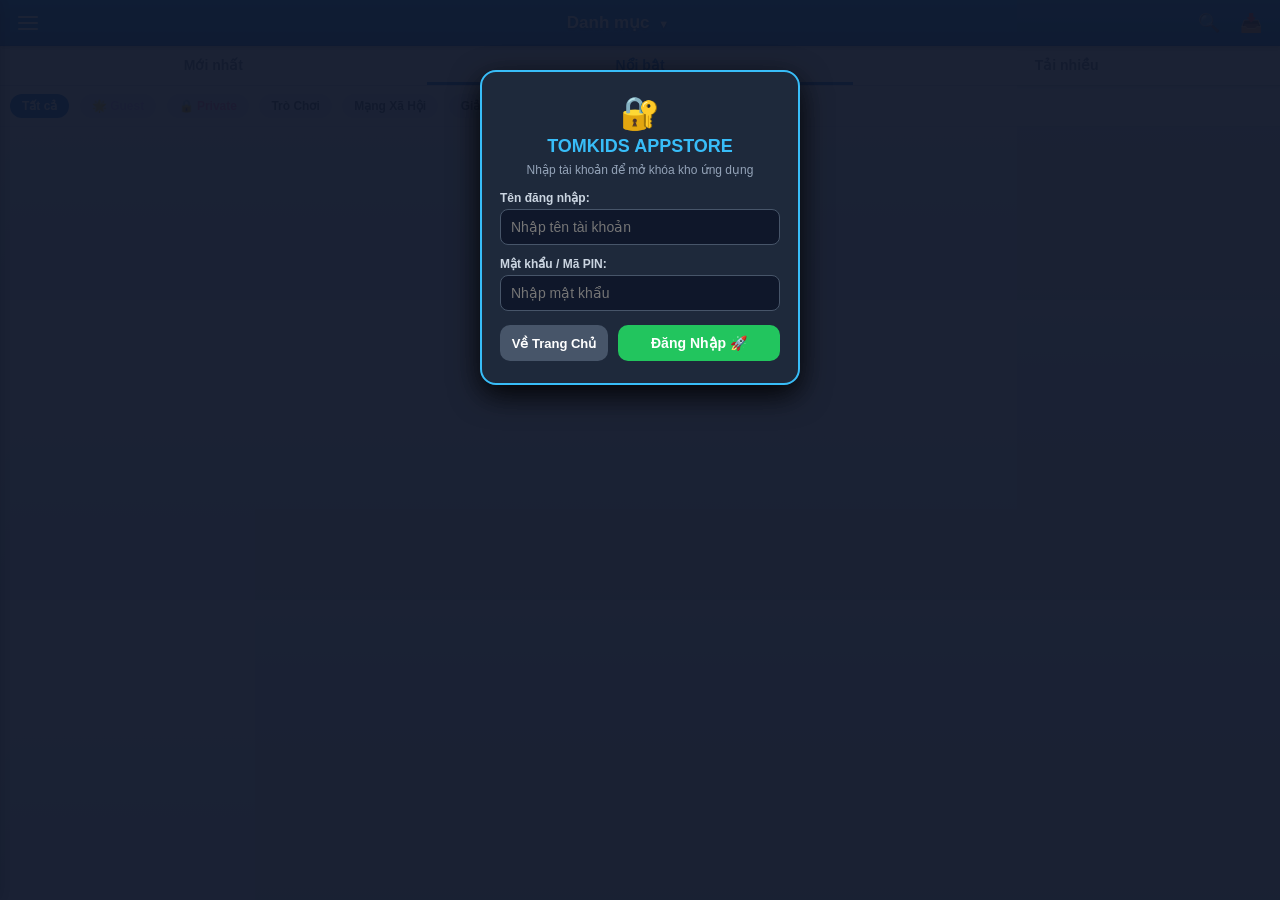
<file: app/index.html>
<!DOCTYPE html>
<html>
<head>
    <meta charset="utf-8">
    <meta name="viewport" content="width=device-width, initial-scale=1.0, maximum-scale=1.0, user-scalable=no">
    <meta name="apple-mobile-web-app-capable" content="yes">
    <meta name="apple-mobile-web-app-status-bar-style" content="black-translucent">
    <meta name="apple-mobile-web-app-title" content="Tomkids AppStore">
    <meta name="format-detection" content="telephone=no">
    <link rel="apple-touch-icon" href="../CydiaIcon0.png">
    <title>Tomkids AppStore - Kho Ứng Dụng Cài Trực Tiếp</title>
    <link rel="stylesheet" href="app.css?v=1.0">
</head>
<body>

    <!-- OVERLAY NỀN KHI MỞ SIDEBAR MENU -->
    <div id="drawer-overlay" class="drawer-overlay" onclick="toggleSidebar(false)"></div>

    <!-- SIDEBAR MENU TRƯỢT PHONG CÁCH APPVN (THEO ẢNH iPod) -->
    <div id="sidebar-drawer" class="sidebar-drawer">
        <!-- Profile Header -->
        <div class="profile-header">
            <div class="profile-avatar-wrap">
                <div class="profile-avatar" id="user-avatar">TK</div>
                <div class="badge-18">18+</div>
            </div>
            <div class="profile-info">
                <div style="display:flex; align-items:center; gap:8px;"><div class="profile-name" id="user-name-display" onclick="changeUserName()">Tomkids</div><button type="button" onclick="logoutAppStore()" style="background:#ef4444; color:#fff; border:none; padding:2px 8px; font-size:11px; -webkit-border-radius:6px; border-radius:6px; cursor:pointer;" title="Đăng xuất khỏi kho app">Thoát</button></div>
                <div class="profile-wallet">
                    <span class="wallet-item"><i class="icon-heart">💜</i> <b id="val-xu">9999</b></span>
                    <span class="wallet-item"><i class="icon-gem">💚</i> <b id="val-ruby">9999</b></span>
                    <span class="wallet-item"><i class="icon-gold">💛</i> <b id="val-vang">9999</b></span>
                </div>
            </div>
        </div>

        <!-- Sidebar Navigation Menu Items -->
        <div class="sidebar-menu-list">
            <a href="javascript:void(0)" class="menu-item active" onclick="switchMainCategory('apps')">
                <span class="menu-icon icon-ios">🍎</span>
                <span class="menu-text">iOS (Ứng Dụng & Game)</span>
            </a>
            <a href="javascript:void(0)" class="menu-item" onclick="switchMainCategory('books')">
                <span class="menu-icon icon-sach">📖</span>
                <span class="menu-text">Sách</span>
            </a>
            <a href="javascript:void(0)" class="menu-item" onclick="switchMainCategory('comics')">
                <span class="menu-icon icon-truyen">📚</span>
                <span class="menu-text">Truyện</span>
            </a>
            <a href="javascript:void(0)" class="menu-item" onclick="switchMainCategory('movies')">
                <span class="menu-icon icon-phim">🎬</span>
                <span class="menu-text">Phim</span>
            </a>
            <a href="javascript:void(0)" class="menu-item" onclick="switchMainCategory('wallpapers')">
                <span class="menu-icon icon-hinhnen">🖼️</span>
                <span class="menu-text">Hình nền</span>
            </a>
            <a href="javascript:void(0)" class="menu-item" onclick="switchMainCategory('ringtones')">
                <span class="menu-icon icon-nhacchuong">🎵</span>
                <span class="menu-text">Nhạc chuông</span>
            </a>
            <a href="javascript:void(0)" class="menu-item" onclick="switchMainCategory('favorites')">
                <span class="menu-icon icon-yeuthich">⭐</span>
                <span class="menu-text">Mục yêu thích</span>
            </a>
            <a href="javascript:void(0)" class="menu-item" onclick="openWheelModal()">
                <span class="menu-icon icon-quaythuong">🎰</span>
                <span class="menu-text">Quay thưởng</span>
                <span class="menu-badge">Free</span>
            </a>
            <a href="javascript:void(0)" class="menu-item" onclick="openGiftModal()">
                <span class="menu-icon icon-doiqua">🎁</span>
                <span class="menu-text">Đổi quà</span>
            </a>

            <div class="menu-divider"></div>

            <a href="cydia://url/https://cydia.saurik.com/api/share#?source=https://tomkidsrepo.cloud/" class="menu-item">
                <span class="menu-icon icon-cydia">⚡</span>
                <span class="menu-text">Thêm Nguồn Cydia</span>
            </a>
            <a href="../certs/Certificates%20for%20Legacy%20iOS.mobileconfig" class="menu-item">
                <span class="menu-icon icon-cert">🔒</span>
                <span class="menu-text">Cài Chứng Chỉ SSL Cổ</span>
            </a>
            <a href="../" class="menu-item">
                <span class="menu-icon icon-home">🏠</span>
                <span class="menu-text">Trang chủ Tomkids Repo</span>
            </a>
        </div>

        <!-- Sidebar Bottom Nav Bar -->
        <div class="sidebar-bottom-bar">
            <a href="javascript:void(0)" class="sidebar-nav-btn" onclick="changeUserName()" title="Tài khoản">👤</a>
            <a href="javascript:void(0)" class="sidebar-nav-btn" onclick="openDownloadManager('history')" title="Lịch sử tải">🕒</a>
            <a href="https://www.facebook.com/tomkidsstore" target="_blank" class="sidebar-nav-btn" title="Tin nhắn">💬</a>
            <a href="javascript:void(0)" class="sidebar-nav-btn" onclick="switchMainCategory('favorites')" title="Yêu thích">❤️</a>
        </div>
    </div>

    <!-- MAIN APP SHELL -->
    <div class="app-shell" id="app-shell">
        
        <!-- TOP HEADER BAR -->
        <header class="app-header">
            <button class="header-btn" onclick="toggleSidebar()" title="Menu">
                <div class="icon-hamburger">
                    <span></span><span></span><span></span>
                </div>
            </button>
            
            <div class="header-title-wrap" onclick="toggleCategoryDropdown()">
                <span class="header-title" id="current-title">Danh mục</span>
                <span class="header-arrow">▼</span>
            </div>

            <div class="header-actions">
                <button class="header-btn" onclick="toggleSearchBox()" title="Tìm kiếm">
                    <span class="icon-search">🔍</span>
                </button>
                <button class="header-btn" onclick="openDownloadManager('downloading')" title="Quản lý tải">
                    <span class="icon-download-box">📥</span>
                    <span class="download-badge" id="download-badge" style="display:none;">0</span>
                </button>
            </div>
        </header>

        <!-- SEARCH BOX TRƯỢT XUỐNG -->
        <div id="search-box-bar" class="search-box-bar" style="display:none;">
            <input type="text" id="search-input" class="search-input" placeholder="Tìm game, app, nhạc chuông..." oninput="handleSearch(this.value)">
            <button class="search-clear-btn" onclick="clearSearch()">✕</button>
        </div>

        <!-- CATEGORY DROPDOWN MENU KHI BẤM VÀO TIÊU ĐỀ -->
        <div id="category-dropdown" class="category-dropdown" style="display:none;">
            <div class="dropdown-item" data-cat="ALL" onclick="filterBySubCategory('ALL')">Tất cả danh mục</div>
            <div class="dropdown-item" data-cat="GUEST" onclick="filterBySubCategory('GUEST')" style="color:#d8b4fe; font-weight:bold;">🌟 Khách (Guest)</div>
            <div class="dropdown-item" data-cat="PRIVATE" onclick="filterBySubCategory('PRIVATE')" style="color:#f472b6; font-weight:bold;">🔒 Riêng Tư (Private)</div>
            <div class="dropdown-item" data-cat="Trò Chơi" onclick="filterBySubCategory('Trò Chơi')">🎮 Trò Chơi</div>
            <div class="dropdown-item" data-cat="Mạng Xã Hội" onclick="filterBySubCategory('Mạng Xã Hội')">🌐 Mạng Xã Hội</div>
            <div class="dropdown-item" data-cat="Giải Trí" onclick="filterBySubCategory('Giải Trí')">🎵 Giải Trí / Media</div>
            <div class="dropdown-item" data-cat="Công Cụ" onclick="filterBySubCategory('Công Cụ')">🛠️ Công Cụ / Tiện ích</div>
            <div class="dropdown-item" data-cat="Hệ thống" onclick="filterBySubCategory('Hệ thống')">⚙️ Hệ thống</div>
            <div class="dropdown-item" data-cat="Jailbreak" onclick="filterBySubCategory('Jailbreak')">🔓 Jailbreak Apps</div>
        </div>

        <!-- TAB NAVIGATION (MỚI NHẤT / NỔI BẬT / TẢI NHIỀU) -->
        <nav class="sub-nav-tabs" id="sub-nav-tabs">
            <div class="nav-tab" id="tab-newest" onclick="switchTab('newest')">Mới nhất</div>
            <div class="nav-tab active" id="tab-featured" onclick="switchTab('featured')">Nổi bật</div>
            <div class="nav-tab" id="tab-popular" onclick="switchTab('popular')">Tải nhiều</div>
        </nav>

        <!-- CATEGORY FILTER CHIPS (CUỘN NGANG) -->
        <div class="category-chips-scroll" id="chips-scroll">
            <button class="chip-item active" data-cat="ALL" onclick="filterBySubCategory('ALL')">Tất cả</button>
            <button class="chip-item" id="chip-guest" data-cat="GUEST" onclick="filterBySubCategory('GUEST')" style="color:#d8b4fe; font-weight:bold; border-color:#7e22ce;">🌟 Guest</button>
            <button class="chip-item" id="chip-private" data-cat="PRIVATE" onclick="filterBySubCategory('PRIVATE')" style="color:#f472b6; font-weight:bold; border-color:#db2777;">🔒 Private</button>
            <button class="chip-item" data-cat="Trò Chơi" onclick="filterBySubCategory('Trò Chơi')">Trò Chơi</button>
            <button class="chip-item" data-cat="Mạng Xã Hội" onclick="filterBySubCategory('Mạng Xã Hội')">Mạng Xã Hội</button>
            <button class="chip-item" data-cat="Giải Trí" onclick="filterBySubCategory('Giải Trí')">Giải Trí</button>
            <button class="chip-item" data-cat="Công Cụ" onclick="filterBySubCategory('Công Cụ')">Công Cụ</button>
            <button class="chip-item" data-cat="Hệ thống" onclick="filterBySubCategory('Hệ thống')">Hệ Thống</button>
            <button class="chip-item" data-cat="Jailbreak" onclick="filterBySubCategory('Jailbreak')">Jailbreak</button>
        </div>

        <!-- MAIN CONTAINER CHO TỪNG PHÂN VÙNG DỮ LIỆU -->
        <main class="main-content" id="main-content">
            <!-- App list view -->
            <div id="app-list-container" class="app-list-view">
                <div class="loading-state">
                    <div class="spinner"></div>
                    <p>Đang tải kho ứng dụng...</p>
                </div>
            </div>

            <!-- Media views (Sách, Nhạc chuông, Hình nền...) -->
            <div id="media-list-container" class="media-list-view" style="display:none;"></div>
        </main>
    </div>

    <!-- ACTION SHEET POPUP CỔ ĐIỂN (THEO ẢNH 2: XEM CHI TIẾT / CÀI ĐẶT / TẢI LẠI / XOÁ / BỎ QUA) -->
    <div id="action-sheet-overlay" class="action-sheet-overlay" onclick="closeActionSheet()"></div>
    <div id="action-sheet" class="action-sheet">
        <div class="action-sheet-header">
            <img id="as-app-icon" src="../CydiaIcon.png" class="as-icon">
            <div class="as-header-text">
                <div id="as-app-title" class="as-title">Tên ứng dụng</div>
                <div id="as-app-sub" class="as-sub">Phiên bản • Kích thước</div>
            </div>
        </div>

        <div class="action-sheet-buttons">
            <button class="as-btn as-btn-default" onclick="onActionSheetDetail()">Xem chi tiết</button>
            <button class="as-btn as-btn-primary" onclick="onActionSheetInstall()">Cài đặt</button>
            <button class="as-btn as-btn-default" onclick="onActionSheetReinstall()">Tải lại</button>
            <button class="as-btn as-btn-danger" id="as-btn-delete" style="display:none;" onclick="onActionSheetDelete()">Xoá</button>
            <button class="as-btn as-btn-cancel" onclick="closeActionSheet()">Bỏ qua</button>
        </div>
    </div>

    <!-- MODAL XEM CHI TIẾT ỨNG DỤNG -->
    <div id="detail-modal" class="detail-modal" style="display:none;">
        <div class="modal-card">
            <div class="modal-header">
                <h3 id="modal-app-title">Chi Tiết Ứng Dụng</h3>
                <button class="modal-close-btn" onclick="closeDetailModal()">✕</button>
            </div>
            <div class="modal-body" id="modal-detail-body">
                <!-- Nội dung chi tiết app sẽ nạp bằng JS -->
            </div>
            <div class="modal-footer">
                <button class="modal-btn-install" id="modal-btn-install" onclick="onModalInstall()">Cài Đặt Ngay</button>
            </div>
        </div>
    </div>

    <!-- MODAL QUẢN LÝ TẢI & LỊCH SỬ (THEO ẢNH 2 & 5) -->
    <div id="download-manager-modal" class="download-manager-modal" style="display:none;">
        <div class="dm-header">
            <button class="dm-back-btn" onclick="closeDownloadManager()">❮ Quay lại</button>
            <div class="dm-title">Quản lý tải</div>
            <div style="width:60px;"></div>
        </div>

        <div class="dm-tabs">
            <div class="dm-tab active" id="dm-tab-downloaded" onclick="switchDmTab('downloaded')">Đã tải</div>
            <div class="dm-tab" id="dm-tab-downloading" onclick="switchDmTab('downloading')">Đang tải</div>
            <div class="dm-tab" id="dm-tab-update" onclick="switchDmTab('update')">Cập nhật</div>
        </div>

        <div class="dm-content" id="dm-content-list">
            <!-- Danh sách tải nạp bằng JS -->
        </div>
    </div>

    <!-- MODAL VÒNG QUAY MAY MẮN (MINI GAME KIẾM XU PHONG CÁCH APPVN) -->
    <div id="wheel-modal" class="detail-modal" style="display:none;">
        <div class="modal-card">
            <div class="modal-header">
                <h3>🎰 Vòng Quay May Mắn Tomkids AppStore</h3>
                <button class="modal-close-btn" onclick="closeWheelModal()">✕</button>
            </div>
            <div class="modal-body wheel-body">
                <p style="font-size:13px; color:#cbd5e1; margin-bottom:15px; text-align:center;">
                    Quay mỗi ngày để nhận thêm Xu, Ruby và Vàng miễn phí!
                </p>
                <div class="wheel-box" id="wheel-box">
                    <div class="wheel-pointer">▼</div>
                    <div class="wheel-disc" id="wheel-disc">🎁</div>
                </div>
                <div id="wheel-result" class="wheel-result" style="display:none;"></div>
            </div>
            <div class="modal-footer">
                <button class="modal-btn-install" id="btn-spin" onclick="spinLuckyWheel()">QUAY NGAY (Miễn phí)</button>
            </div>
        </div>
    </div>

    <!-- TOAST THÔNG BÁO NHANH -->
        <!-- MODAL ĐĂNG NHẬP (DÀNH CHO TRUY CẬP TRỰC TIẾP /app/) -->
    <div id="app-auth-overlay" style="display:none; position:fixed; top:0; left:0; width:100%; height:100%; background:rgba(15,23,42,0.95); z-index:999999; text-align:center;">
        <div style="display:inline-block; background:#1e293b; width:88%; max-width:320px; margin-top:70px; padding:22px 18px; -webkit-border-radius:16px; border-radius:16px; border:2px solid #38bdf8; text-align:left; color:#f8fafc; -webkit-box-shadow:0 10px 30px rgba(0,0,0,0.9); box-shadow:0 10px 30px rgba(0,0,0,0.9);">
            <div style="text-align:center; margin-bottom:14px;">
                <div style="font-size:32px; margin-bottom:4px;">🔐</div>
                <h3 style="margin:0; font-size:18px; color:#38bdf8; font-weight:bold;">TOMKIDS APPSTORE</h3>
                <p style="margin:6px 0 0 0; font-size:12px; color:#94a3b8;">Nhập tài khoản để mở khóa kho ứng dụng</p>
            </div>
            <div style="margin-bottom:12px;">
                <label style="display:block; font-size:12px; color:#cbd5e1; margin-bottom:4px; font-weight:bold;">Tên đăng nhập:</label>
                <input type="text" id="app-auth-user" placeholder="Nhập tên tài khoản" autocorrect="off" autocapitalize="none" style="width:100%; padding:9px 10px; -webkit-border-radius:8px; border-radius:8px; border:1px solid #475569; background:#0f172a; color:#fff; font-size:14px; -webkit-box-sizing:border-box; box-sizing:border-box;">
            </div>
            <div style="margin-bottom:14px;">
                <label style="display:block; font-size:12px; color:#cbd5e1; margin-bottom:4px; font-weight:bold;">Mật khẩu / Mã PIN:</label>
                <input type="password" id="app-auth-pass" placeholder="Nhập mật khẩu" style="width:100%; padding:9px 10px; -webkit-border-radius:8px; border-radius:8px; border:1px solid #475569; background:#0f172a; color:#fff; font-size:14px; -webkit-box-sizing:border-box; box-sizing:border-box;">
            </div>
            <div id="app-auth-err" style="display:none; color:#f87171; font-size:12px; margin-bottom:12px; text-align:center; font-weight:bold;"></div>
            <div style="display:flex; gap:10px;">
                <button type="button" onclick="window.location.href='../'" style="flex:1; padding:10px 0; background:#475569; color:#fff; border:none; -webkit-border-radius:10px; border-radius:10px; font-size:13px; font-weight:bold; cursor:pointer;">Về Trang Chủ</button>
                <button type="button" onclick="submitAppAuth()" style="flex:1.5; padding:10px 0; background:#22c55e; color:#fff; border:none; -webkit-border-radius:10px; border-radius:10px; font-size:14px; font-weight:bold; cursor:pointer;">Đăng Nhập 🚀</button>
            </div>
        </div>
    </div>

      <div id="toast-msg" class="toast-msg"></div>

    <!-- JS TƯƠNG THÍCH HOÀN TOÀN ES5 / WEBKIT CỔ -->
    <script src="app.js?v=1.0"></script>
</body>
</html>
</file>
<file: app/app.css>
/* ==========================================================================
   APPVN RETRO STYLESHEET - TỐI ƯU HÓA HOÀN TOÀN CHO SAFARI iOS 4/5/6/7/8/9
   ========================================================================== */

* {
    margin: 0;
    padding: 0;
    -webkit-box-sizing: border-box;
    box-sizing: border-box;
    -webkit-tap-highlight-color: rgba(0,0,0,0);
}

body {
    background-color: #f0f2f5;
    background-image: -webkit-linear-gradient(top, #f8fafc, #e2e8f0);
    background-image: linear-gradient(180deg, #f8fafc, #e2e8f0);
    font-family: -apple-system, "Helvetica Neue", Helvetica, Arial, sans-serif;
    color: #1e293b;
    margin: 0;
    padding: 0;
    padding-top: 86px; /* Chỗ trống cho fixed header và tabs */
    overflow-x: hidden;
    -webkit-text-size-adjust: 100%;
    -webkit-user-select: none;
    user-select: none;
}

/* ==========================================================================
   HEADER BAR (XANH APPVN CỔ ĐIỂN)
   ========================================================================== */
.app-header {
    position: fixed;
    top: 0;
    left: 0;
    right: 0;
    height: 46px;
    background: #1e88e5;
    background: -webkit-linear-gradient(top, #2196f3, #1976d2);
    background: linear-gradient(180deg, #2196f3, #1976d2);
    border-bottom: 1px solid #1565c0;
    -webkit-box-shadow: 0 2px 5px rgba(0,0,0,0.25);
    box-shadow: 0 2px 5px rgba(0,0,0,0.25);
    display: -webkit-box;
    display: -webkit-flex;
    display: flex;
    -webkit-box-align: center;
    -webkit-align-items: center;
    align-items: center;
    -webkit-box-pack: justify;
    -webkit-justify-content: space-between;
    justify-content: space-between;
    padding: 0 8px;
    z-index: 100;
}

.header-btn {
    background: transparent;
    border: none;
    color: white;
    padding: 6px 10px;
    font-size: 18px;
    cursor: pointer;
    position: relative;
    outline: none;
}

.header-actions {
    display: -webkit-box;
    display: -webkit-flex;
    display: flex;
    -webkit-box-align: center;
    -webkit-align-items: center;
    align-items: center;
}

.icon-hamburger {
    width: 20px;
    height: 14px;
    display: -webkit-box;
    display: -webkit-flex;
    display: flex;
    -webkit-box-orient: vertical;
    -webkit-box-direction: normal;
    -webkit-flex-direction: column;
    flex-direction: column;
    -webkit-box-pack: justify;
    -webkit-justify-content: space-between;
    justify-content: space-between;
}

.icon-hamburger span {
    display: block;
    height: 2px;
    background: white;
    -webkit-border-radius: 2px;
    border-radius: 2px;
}

.header-title-wrap {
    color: white;
    font-size: 17px;
    font-weight: bold;
    cursor: pointer;
    text-align: center;
    padding: 6px 12px;
    -webkit-border-radius: 6px;
    border-radius: 6px;
    text-shadow: 0 1px 2px rgba(0,0,0,0.3);
}

.header-title-wrap:active {
    background: rgba(255,255,255,0.15);
}

.header-arrow {
    font-size: 11px;
    margin-left: 4px;
    vertical-align: middle;
}

.download-badge {
    position: absolute;
    top: 2px;
    right: 2px;
    background: #ef4444;
    color: white;
    font-size: 10px;
    font-weight: bold;
    padding: 2px 5px;
    -webkit-border-radius: 10px;
    border-radius: 10px;
    border: 1px solid white;
}

/* SEARCH BOX BAR */
.search-box-bar {
    position: fixed;
    top: 46px;
    left: 0;
    right: 0;
    background: #e2e8f0;
    padding: 8px 12px;
    border-bottom: 1px solid #cbd5e1;
    z-index: 99;
    display: -webkit-box;
    display: -webkit-flex;
    display: flex;
}

.search-input {
    -webkit-box-flex: 1;
    -webkit-flex: 1;
    flex: 1;
    height: 32px;
    border: 1px solid #94a3b8;
    -webkit-border-radius: 16px;
    border-radius: 16px;
    padding: 0 12px;
    font-size: 14px;
    outline: none;
    background: white;
}

.search-clear-btn {
    background: transparent;
    border: none;
    font-size: 16px;
    color: #64748b;
    padding: 0 8px;
    cursor: pointer;
}

/* ==========================================================================
   SUB NAV TABS (MỚI NHẤT / NỔI BẬT / TẢI NHIỀU)
   ========================================================================== */
.sub-nav-tabs {
    position: fixed;
    top: 46px;
    left: 0;
    right: 0;
    height: 40px;
    background: white;
    border-bottom: 1px solid #cbd5e1;
    display: -webkit-box;
    display: -webkit-flex;
    display: flex;
    z-index: 98;
    -webkit-box-shadow: 0 1px 3px rgba(0,0,0,0.05);
    box-shadow: 0 1px 3px rgba(0,0,0,0.05);
}

.nav-tab {
    -webkit-box-flex: 1;
    -webkit-flex: 1;
    flex: 1;
    text-align: center;
    line-height: 38px;
    font-size: 14px;
    font-weight: bold;
    color: #64748b;
    cursor: pointer;
    border-bottom: 3px solid transparent;
    -webkit-transition: 0.15s;
    transition: 0.15s;
}

.nav-tab.active {
    color: #1976d2;
    border-bottom: 3px solid #1976d2;
}

/* CATEGORY CHIPS SCROLL (CUỘN NGANG) */
.category-chips-scroll {
    background: #f8fafc;
    padding: 8px 10px;
    overflow-x: auto;
    white-space: nowrap;
    border-bottom: 1px solid #e2e8f0;
    -webkit-overflow-scrolling: touch;
}

.chip-item {
    display: inline-block;
    padding: 5px 12px;
    margin-right: 6px;
    background: #e2e8f0;
    color: #475569;
    border: none;
    -webkit-border-radius: 14px;
    border-radius: 14px;
    font-size: 12px;
    font-weight: bold;
    cursor: pointer;
}

.chip-item.active {
    background: #1976d2;
    color: white;
}

/* DROPDOWN MENU KHI BẤM TIÊU ĐỀ */
.category-dropdown {
    position: fixed;
    top: 46px;
    left: 50%;
    margin-left: -120px;
    width: 240px;
    background: white;
    border: 1px solid #cbd5e1;
    -webkit-border-radius: 0 0 12px 12px;
    border-radius: 0 0 12px 12px;
    -webkit-box-shadow: 0 6px 16px rgba(0,0,0,0.25);
    box-shadow: 0 6px 16px rgba(0,0,0,0.25);
    z-index: 105;
}

.dropdown-item {
    padding: 12px 16px;
    border-bottom: 1px solid #f1f5f9;
    font-size: 14px;
    color: #1e293b;
    cursor: pointer;
}

.dropdown-item:last-child {
    border-bottom: none;
}

.dropdown-item:active {
    background: #e0f2fe;
}

/* ==========================================================================
   APP LIST VIEW (DANH SÁCH ỨNG DỤNG - THEO ẢNH 1 & 3)
   ========================================================================== */
.app-list-view {
    padding: 0;
    margin-bottom: 30px;
}

.app-card-item {
    display: -webkit-box;
    display: -webkit-flex;
    display: flex;
    -webkit-box-align: center;
    -webkit-align-items: center;
    align-items: center;
    padding: 10px 14px;
    background: white;
    border-bottom: 1px solid #e2e8f0;
    cursor: pointer;
}

.app-card-item:active {
    background: #f1f5f9;
}

.app-index-num {
    font-size: 15px;
    font-weight: bold;
    color: #475569;
    margin-right: 8px;
    min-width: 22px;
    text-align: right;
}

.app-icon-img {
    width: 58px;
    height: 58px;
    -webkit-border-radius: 13px;
    border-radius: 13px;
    margin-right: 12px;
    -webkit-box-shadow: 0 2px 4px rgba(0,0,0,0.12);
    box-shadow: 0 2px 4px rgba(0,0,0,0.12);
    -webkit-flex-shrink: 0;
    flex-shrink: 0;
    background: #f1f5f9;
}

.app-details {
    -webkit-box-flex: 1;
    -webkit-flex: 1;
    flex: 1;
    min-width: 0; /* Cho phép text truncate */
}

.app-name {
    font-size: 15px;
    font-weight: bold;
    color: #0f172a;
    margin-bottom: 3px;
    white-space: nowrap;
    overflow: hidden;
    text-overflow: ellipsis;
}

.app-stars-row {
    font-size: 12px;
    color: #2563eb;
    margin-bottom: 3px;
}

.app-rating-count {
    color: #94a3b8;
    font-size: 11px;
    margin-left: 2px;
}

.app-meta-sub {
    font-size: 11px;
    color: #64748b;
    white-space: nowrap;
    overflow: hidden;
    text-overflow: ellipsis;
}

.app-download-btn-wrap {
    padding-left: 8px;
    -webkit-flex-shrink: 0;
    flex-shrink: 0;
}

.circle-download-btn {
    width: 36px;
    height: 36px;
    -webkit-border-radius: 18px;
    border-radius: 18px;
    border: 2px solid #2563eb;
    background: white;
    color: #2563eb;
    display: -webkit-box;
    display: -webkit-flex;
    display: flex;
    -webkit-box-align: center;
    -webkit-align-items: center;
    align-items: center;
    -webkit-box-pack: center;
    -webkit-justify-content: center;
    justify-content: center;
    font-size: 16px;
    font-weight: bold;
    cursor: pointer;
    text-decoration: none;
}

.circle-download-btn:active {
    background: #2563eb;
    color: white;
}

/* ==========================================================================
   SIDEBAR DRAWER & PUSH LAYOUT (ĐẨY NỘI DUNG SANG PHẢI KHI MỞ MENU)
   ========================================================================== */
.drawer-overlay {
    display: none;
    position: fixed;
    top: 0;
    left: 270px;
    right: 0;
    bottom: 0;
    background: transparent;
    z-index: 200;
    cursor: pointer;
}

.sidebar-drawer {
    position: fixed;
    top: 0;
    bottom: 0;
    left: -275px;
    width: 270px;
    background: #0f172a;
    background: -webkit-linear-gradient(top, #0a1128, #1c2541);
    background: linear-gradient(180deg, #0a1128, #1c2541);
    color: white;
    z-index: 201;
    overflow-y: auto;
    -webkit-overflow-scrolling: touch;
    -webkit-transition: -webkit-transform 0.25s ease-out;
    transition: transform 0.25s ease-out;
    -webkit-box-shadow: 4px 0 15px rgba(0,0,0,0.5);
    box-shadow: 4px 0 15px rgba(0,0,0,0.5);
}

.sidebar-drawer.open,
body.sidebar-open .sidebar-drawer {
    -webkit-transform: translate3d(275px, 0, 0);
    transform: translate3d(275px, 0, 0);
}

/* APP SHELL PUSH (ĐẨY TOÀN BỘ NỘI DUNG BÊN DƯỚI SANG PHẢI) */
.app-shell {
    position: relative;
    width: 100%;
    min-height: 100%;
    -webkit-transition: -webkit-transform 0.25s ease-out;
    transition: transform 0.25s ease-out;
}

.app-shell.pushed,
body.sidebar-open .app-shell {
    -webkit-transform: translate3d(270px, 0, 0);
    transform: translate3d(270px, 0, 0);
    -webkit-box-shadow: -4px 0 15px rgba(0,0,0,0.25);
    box-shadow: -4px 0 15px rgba(0,0,0,0.25);
}

/* Profile header in sidebar */
.profile-header {
    padding: 24px 16px 16px 16px;
    border-bottom: 1px solid rgba(255,255,255,0.1);
    display: -webkit-box;
    display: -webkit-flex;
    display: flex;
    -webkit-box-align: center;
    -webkit-align-items: center;
    align-items: center;
}

.profile-avatar-wrap {
    position: relative;
    margin-right: 14px;
}

.profile-avatar {
    width: 52px;
    height: 52px;
    -webkit-border-radius: 26px;
    border-radius: 26px;
    background: #2563eb;
    background: -webkit-linear-gradient(top, #3b82f6, #1d4ed8);
    background: linear-gradient(180deg, #3b82f6, #1d4ed8);
    display: -webkit-box;
    display: -webkit-flex;
    display: flex;
    -webkit-box-align: center;
    -webkit-align-items: center;
    align-items: center;
    -webkit-box-pack: center;
    -webkit-justify-content: center;
    justify-content: center;
    font-size: 18px;
    font-weight: bold;
    color: white;
    border: 2px solid white;
}

.badge-18 {
    position: absolute;
    bottom: -4px;
    right: -4px;
    background: #ef4444;
    color: white;
    font-size: 9px;
    font-weight: bold;
    padding: 1px 4px;
    -webkit-border-radius: 8px;
    border-radius: 8px;
    border: 1px solid white;
}

.profile-name {
    font-size: 16px;
    font-weight: bold;
    color: white;
    margin-bottom: 4px;
    cursor: pointer;
}

.profile-wallet {
    font-size: 11px;
    color: #cbd5e1;
}

.wallet-item {
    display: inline-block;
    margin-right: 6px;
}

/* Sidebar Menu list */
.sidebar-menu-list {
    padding: 10px 0;
}

.menu-item {
    display: -webkit-box;
    display: -webkit-flex;
    display: flex;
    -webkit-box-align: center;
    -webkit-align-items: center;
    align-items: center;
    padding: 11px 18px;
    color: #cbd5e1;
    text-decoration: none;
    font-size: 14px;
    border-left: 4px solid transparent;
}

.menu-item:active, .menu-item.active {
    background: rgba(37,99,235,0.25);
    color: white;
    border-left: 4px solid #38bdf8;
}

.menu-icon {
    font-size: 18px;
    margin-right: 14px;
    width: 24px;
    text-align: center;
}

.menu-text {
    -webkit-box-flex: 1;
    -webkit-flex: 1;
    flex: 1;
}

.menu-badge {
    background: #e11d48;
    color: white;
    font-size: 10px;
    font-weight: bold;
    padding: 2px 6px;
    -webkit-border-radius: 10px;
    border-radius: 10px;
}

.menu-divider {
    height: 1px;
    background: rgba(255,255,255,0.1);
    margin: 10px 0;
}

/* Sidebar Bottom Bar */
.sidebar-bottom-bar {
    border-top: 1px solid rgba(255,255,255,0.1);
    padding: 10px 0;
    display: -webkit-box;
    display: -webkit-flex;
    display: flex;
    -webkit-box-pack: justify;
    -webkit-justify-content: space-around;
    justify-content: space-around;
}

.sidebar-nav-btn {
    color: #94a3b8;
    font-size: 20px;
    text-decoration: none;
    padding: 6px 12px;
}

.sidebar-nav-btn:active {
    color: white;
}

/* ==========================================================================
   ACTION SHEET POPUP (THEO ẢNH 2: XEM CHI TIẾT / CÀI ĐẶT / TẢI LẠI / XOÁ)
   ========================================================================== */
.action-sheet-overlay {
    display: none;
    position: fixed;
    top: 0;
    left: 0;
    right: 0;
    bottom: 0;
    background: rgba(0,0,0,0.5);
    z-index: 300;
}

.action-sheet {
    position: fixed;
    bottom: -360px;
    left: 0;
    right: 0;
    background: #d1d5db;
    background: -webkit-linear-gradient(top, #e5e7eb, #d1d5db);
    background: linear-gradient(180deg, #e5e7eb, #d1d5db);
    border-top: 1px solid #9ca3af;
    padding: 16px;
    z-index: 301;
    -webkit-transition: -webkit-transform 0.25s ease-out;
    transition: transform 0.25s ease-out;
    -webkit-border-radius: 16px 16px 0 0;
    border-radius: 16px 16px 0 0;
}

.action-sheet.open {
    -webkit-transform: translate3d(0, -360px, 0);
    transform: translate3d(0, -360px, 0);
}

.action-sheet-header {
    display: -webkit-box;
    display: -webkit-flex;
    display: flex;
    -webkit-box-align: center;
    -webkit-align-items: center;
    align-items: center;
    margin-bottom: 14px;
    padding: 0 4px;
}

.as-icon {
    width: 44px;
    height: 44px;
    -webkit-border-radius: 10px;
    border-radius: 10px;
    margin-right: 12px;
    border: 1px solid #9ca3af;
}

.as-title {
    font-size: 16px;
    font-weight: bold;
    color: #111827;
}

.as-sub {
    font-size: 12px;
    color: #4b5563;
}

.action-sheet-buttons {
    display: block;
}

.as-btn {
    display: block;
    width: 100%;
    padding: 12px 16px;
    margin-bottom: 8px;
    font-size: 16px;
    font-weight: bold;
    text-align: center;
    -webkit-border-radius: 12px;
    border-radius: 12px;
    border: 1px solid #9ca3af;
    cursor: pointer;
    text-shadow: 0 1px 1px rgba(255,255,255,0.7);
}

.as-btn-default {
    background: #ffffff;
    background: -webkit-linear-gradient(top, #ffffff, #e5e7eb);
    background: linear-gradient(180deg, #ffffff, #e5e7eb);
    color: #111827;
}

.as-btn-primary {
    background: #2563eb;
    background: -webkit-linear-gradient(top, #3b82f6, #1d4ed8);
    background: linear-gradient(180deg, #3b82f6, #1d4ed8);
    color: white;
    border-color: #1e40af;
    text-shadow: 0 -1px 1px rgba(0,0,0,0.4);
}

.as-btn-danger {
    background: #ef4444;
    background: -webkit-linear-gradient(top, #f87171, #dc2626);
    background: linear-gradient(180deg, #f87171, #dc2626);
    color: white;
    border-color: #b91c1c;
    text-shadow: 0 -1px 1px rgba(0,0,0,0.4);
}

.as-btn-cancel {
    background: #374151;
    background: -webkit-linear-gradient(top, #4b5563, #1f2937);
    background: linear-gradient(180deg, #4b5563, #1f2937);
    color: white;
    border-color: #111827;
    margin-top: 10px;
    text-shadow: 0 -1px 1px rgba(0,0,0,0.6);
}

/* ==========================================================================
   DOWNLOAD MANAGER / LỊCH SỬ TẢI (THEO ẢNH 2 & 5)
   ========================================================================== */
.download-manager-modal {
    position: fixed;
    top: 0;
    left: 0;
    right: 0;
    bottom: 0;
    background: white;
    z-index: 250;
    overflow-y: auto;
    -webkit-overflow-scrolling: touch;
}

.dm-header {
    height: 46px;
    background: #1976d2;
    color: white;
    display: -webkit-box;
    display: -webkit-flex;
    display: flex;
    -webkit-box-align: center;
    -webkit-align-items: center;
    align-items: center;
    -webkit-box-pack: justify;
    -webkit-justify-content: space-between;
    justify-content: space-between;
    padding: 0 10px;
    font-weight: bold;
}

.dm-back-btn {
    background: transparent;
    border: none;
    color: white;
    font-size: 14px;
    font-weight: bold;
    cursor: pointer;
}

.dm-title {
    font-size: 17px;
}

.dm-tabs {
    height: 38px;
    background: #f1f5f9;
    border-bottom: 1px solid #cbd5e1;
    display: -webkit-box;
    display: -webkit-flex;
    display: flex;
}

.dm-tab {
    -webkit-box-flex: 1;
    -webkit-flex: 1;
    flex: 1;
    text-align: center;
    line-height: 36px;
    font-size: 13px;
    font-weight: bold;
    color: #64748b;
    cursor: pointer;
    border-bottom: 2px solid transparent;
}

.dm-tab.active {
    color: #1976d2;
    border-bottom: 2px solid #1976d2;
    background: white;
}

.dm-content {
    padding: 0;
}

.dm-item {
    display: -webkit-box;
    display: -webkit-flex;
    display: flex;
    -webkit-box-align: center;
    -webkit-align-items: center;
    align-items: center;
    padding: 12px 16px;
    border-bottom: 1px solid #e2e8f0;
    cursor: pointer;
}

.dm-item:active {
    background: #f8fafc;
}

.dm-item-icon {
    width: 48px;
    height: 48px;
    -webkit-border-radius: 11px;
    border-radius: 11px;
    margin-right: 12px;
}

.dm-item-info {
    -webkit-box-flex: 1;
    -webkit-flex: 1;
    flex: 1;
}

.dm-item-name {
    font-size: 15px;
    font-weight: bold;
    color: #1e293b;
    margin-bottom: 4px;
}

.dm-item-date {
    font-size: 12px;
    color: #94a3b8;
}

.dm-item-status {
    font-size: 12px;
    color: #16a34a;
    font-weight: bold;
}

/* ==========================================================================
   MODAL CHI TIẾT APP & VÒNG QUAY MAY MẮN
   ========================================================================== */
.detail-modal {
    position: fixed;
    top: 0;
    left: 0;
    right: 0;
    bottom: 0;
    background: rgba(0,0,0,0.6);
    z-index: 350;
    display: -webkit-box;
    display: -webkit-flex;
    display: flex;
    -webkit-box-align: center;
    -webkit-align-items: center;
    align-items: center;
    -webkit-box-pack: center;
    -webkit-justify-content: center;
    justify-content: center;
    padding: 16px;
}

.modal-card {
    background: white;
    width: 100%;
    max-width: 360px;
    -webkit-border-radius: 16px;
    border-radius: 16px;
    overflow: hidden;
    -webkit-box-shadow: 0 10px 25px rgba(0,0,0,0.4);
    box-shadow: 0 10px 25px rgba(0,0,0,0.4);
}

.modal-header {
    background: #1976d2;
    color: white;
    padding: 12px 16px;
    display: -webkit-box;
    display: -webkit-flex;
    display: flex;
    -webkit-box-pack: justify;
    -webkit-justify-content: space-between;
    justify-content: space-between;
    -webkit-box-align: center;
    -webkit-align-items: center;
    align-items: center;
}

.modal-header h3 {
    font-size: 16px;
    margin: 0;
}

.modal-close-btn {
    background: transparent;
    border: none;
    color: white;
    font-size: 16px;
    cursor: pointer;
}

.modal-body {
    padding: 16px;
    max-height: 60vh;
    overflow-y: auto;
    font-size: 13px;
    line-height: 1.5;
    color: #334155;
}

.modal-footer {
    padding: 12px 16px;
    background: #f8fafc;
    border-top: 1px solid #e2e8f0;
}

.modal-btn-install {
    display: block;
    width: 100%;
    padding: 12px;
    background: #2563eb;
    color: white;
    border: none;
    -webkit-border-radius: 10px;
    border-radius: 10px;
    font-size: 15px;
    font-weight: bold;
    cursor: pointer;
}

/* Vòng quay may mắn */
.wheel-body {
    background: #0f172a;
    color: white;
    text-align: center;
}

.wheel-box {
    position: relative;
    width: 150px;
    height: 150px;
    margin: 20px auto;
}

.wheel-disc {
    width: 150px;
    height: 150px;
    -webkit-border-radius: 75px;
    border-radius: 75px;
    background: -webkit-linear-gradient(top, #f59e0b, #ef4444);
    background: linear-gradient(180deg, #f59e0b, #ef4444);
    border: 4px solid #fbbf24;
    display: -webkit-box;
    display: -webkit-flex;
    display: flex;
    -webkit-box-align: center;
    -webkit-align-items: center;
    align-items: center;
    -webkit-box-pack: center;
    -webkit-justify-content: center;
    justify-content: center;
    font-size: 50px;
    -webkit-transition: -webkit-transform 2.5s cubic-bezier(0.17, 0.67, 0.12, 0.99);
    transition: transform 2.5s cubic-bezier(0.17, 0.67, 0.12, 0.99);
}

.wheel-pointer {
    position: absolute;
    top: -12px;
    left: 50%;
    margin-left: -10px;
    font-size: 20px;
    color: #fbbf24;
    z-index: 2;
}

.wheel-result {
    margin-top: 15px;
    font-size: 15px;
    font-weight: bold;
    color: #4ade80;
}

/* MEDIA CARD VIEWS (SÁCH, NHẠC CHUÔNG, HÌNH NỀN) */
.media-list-view {
    padding: 12px;
}

.media-item {
    background: white;
    padding: 12px;
    -webkit-border-radius: 12px;
    border-radius: 12px;
    margin-bottom: 12px;
    border: 1px solid #e2e8f0;
    display: -webkit-box;
    display: -webkit-flex;
    display: flex;
    -webkit-box-align: center;
    -webkit-align-items: center;
    align-items: center;
}

.media-item-thumb {
    width: 50px;
    height: 50px;
    -webkit-border-radius: 10px;
    border-radius: 10px;
    margin-right: 12px;
    background: #e2e8f0;
    display: -webkit-box;
    display: -webkit-flex;
    display: flex;
    -webkit-box-align: center;
    -webkit-align-items: center;
    align-items: center;
    -webkit-box-pack: center;
    -webkit-justify-content: center;
    justify-content: center;
    font-size: 24px;
}

.media-item-info {
    -webkit-box-flex: 1;
    -webkit-flex: 1;
    flex: 1;
}

.media-title {
    font-size: 14px;
    font-weight: bold;
    color: #1e293b;
    margin-bottom: 4px;
}

.media-sub {
    font-size: 12px;
    color: #64748b;
}

.media-action-btn {
    background: #2563eb;
    color: white;
    padding: 6px 14px;
    -webkit-border-radius: 16px;
    border-radius: 16px;
    font-size: 12px;
    font-weight: bold;
    border: none;
    text-decoration: none;
    cursor: pointer;
}

/* WALLPAPER GRID */
.wallpaper-grid {
    display: -webkit-box;
    display: -webkit-flex;
    display: flex;
    -webkit-flex-wrap: wrap;
    flex-wrap: wrap;
    margin: -4px;
}

.wallpaper-card {
    width: 50%;
    padding: 4px;
    -webkit-box-sizing: border-box;
    box-sizing: border-box;
}

.wallpaper-img {
    width: 100%;
    height: 180px;
    object-fit: cover;
    -webkit-border-radius: 10px;
    border-radius: 10px;
    border: 1px solid #cbd5e1;
    cursor: pointer;
}

/* LOADING & SPINNER */
.loading-state {
    text-align: center;
    padding: 40px 20px;
    color: #64748b;
}

.spinner {
    width: 32px;
    height: 32px;
    margin: 0 auto 12px auto;
    border: 3px solid #cbd5e1;
    border-top: 3px solid #2563eb;
    -webkit-border-radius: 16px;
    border-radius: 16px;
    -webkit-animation: spin 1s linear infinite;
    animation: spin 1s linear infinite;
}

@-webkit-keyframes spin {
    0% { -webkit-transform: rotate(0deg); }
    100% { -webkit-transform: rotate(360deg); }
}

@keyframes spin {
    0% { transform: rotate(0deg); }
    100% { transform: rotate(360deg); }
}

/* TOAST NOTIFICATION */
.toast-msg {
    position: fixed;
    bottom: 20px;
    left: 50%;
    margin-left: -130px;
    width: 260px;
    background: rgba(15,23,42,0.92);
    color: white;
    padding: 10px 16px;
    -webkit-border-radius: 20px;
    border-radius: 20px;
    font-size: 13px;
    text-align: center;
    z-index: 500;
    display: none;
    -webkit-box-shadow: 0 4px 12px rgba(0,0,0,0.3);
    box-shadow: 0 4px 12px rgba(0,0,0,0.3);
}
</file>
